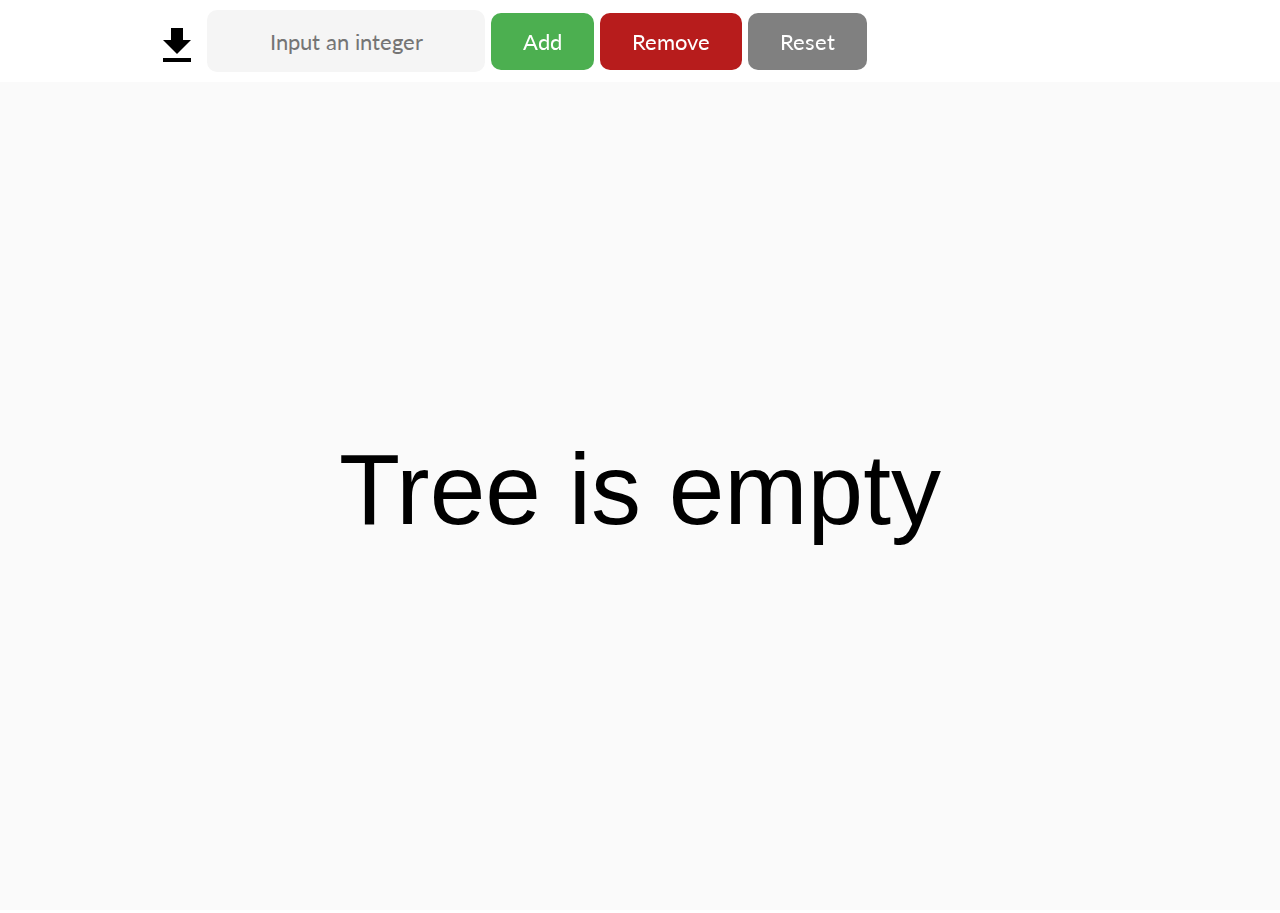
<file: AVL SELF BALANCING TREE/index.html>
<!DOCTYPE html>
<html>
<head>
	<meta charset="UTF-8">
	<meta http-equiv="X-UA-Compatible" content="IE=edge">
	<meta name="viewport" content="width=device-width, initial-scale=1">
    <link href="https://fonts.googleapis.com/css?family=Lato:700" rel="stylesheet">

	<title>Tree</title>
    <script src="https://ajax.googleapis.com/ajax/libs/jquery/3.2.1/jquery.min.js"></script>
	<script src="libraries/p5.js"></script>
	<script src="libraries/p5.dom.js"></script>
	<script src="libraries/p5.sound.js"></script>
	<script src="sketch.js"></script>
	<script src="Tree.js"></script>
	<script src="Node.js"></script>
    
	<style>
		body {
			margin:0;
			padding:0;
			overflow: hidden;
            font-family: 'Lato', sans-serif;
            font-size: 18p;
            background-color: rgb(255,255,255);
		}
		canvas {
			margin:auto;
		}
		body div {
			width: 80%;
			margin: 0 auto;
			padding-top: 10px;
			padding-bottom: 10px;
			font-size: 20px;
            font-family: 'Lato', sans-serif;
            font-size: 22px;
		}
        button{
            font-family: inherit; 
            font-size: inherit; 
            background-color: #4CAF50; 
            border: none;
            color: white;
            padding: 15px 32px;
            text-align: center;
            text-decoration: none;
            display: inline-block;
            transition: 0.3s ease;
            border-radius: 10px;
        }
        img{
            margin-bottom: -20px;
            margin-left: 25px;
        }
        #reset_button{
            background-color: gray;
        }
        #remove_button{
            background-color: #B71C1C;
        }
        
        button:focus{
            outline: none;
        }
        button:hover{
            transition: 0.3s ease; 
            font-size: 26px;
        }
        input:focus, img:focus {
            outline:none;
        }
        
        #user_input:hover{
            transition: 0.5s;
            background-color: rgb(235,235,235); 
        }
        #user_input{
            transition: 0.3s;
            font-family: inherit; 
            font-size: inherit; 
            border-style:solid; 
            border: 0px;
            height: 60px;
            text-align: center;
            border-radius: 10px;
            background-color: rgb(245,245,245);
        }   
        @media screen and (max-width: 850px){
            body div {
			width: 100%;
			margin: 0 auto;
			padding-top: 10px;
			padding-bottom: 10px;
			font-size: 20px;
            font-family: 'Lato', sans-serif;
            font-size: 22px;
		    }
            img{
                display: none;
            }
            button{
            padding: 7.5px 16px;
            text-align: center;
            text-decoration: none;
            display: inline-block;
            transition: 0.3s ease;
            border-radius: 10px;
            }
            #user_input{
            height: 50px;
        }   
        }
	</style>
</head>
<body>
	<div>
        <img id = "download_button" src="libraries/images/download1.png" >
		<input id="user_input" autofocus="autofocus" placeholder= "Input an integer"></input>
		<button id="add_button" >Add</button>
		<button id="remove_button">Remove</button>
        <button id = "reset_button">Reset</button>

    </div>
    
     <script>
         $(document).ready(function() {
                     $("#dowload_button").attr('title', 'download tree');

         });
        $("#add_button").click(function(){
            $(this).fadeOut(200);
            $(this).fadeIn(200);
            $("#user_input").val("");
        });
         
        $("#remove_button").click(function(){
            $(this).fadeOut(200);
            $(this).fadeIn(200);
        });
         
        $("#download_button").click(function(){
            $(this).fadeOut(200);
            $(this).fadeIn(200);
            saveCanvas("Tree", "png")
        });
         
        $("#reset_button").click(function(){
            $(this).fadeOut(200);
            $(this).fadeIn(200);
            tree.root = null;
        });
    </script>
</body>

</html>
</file>
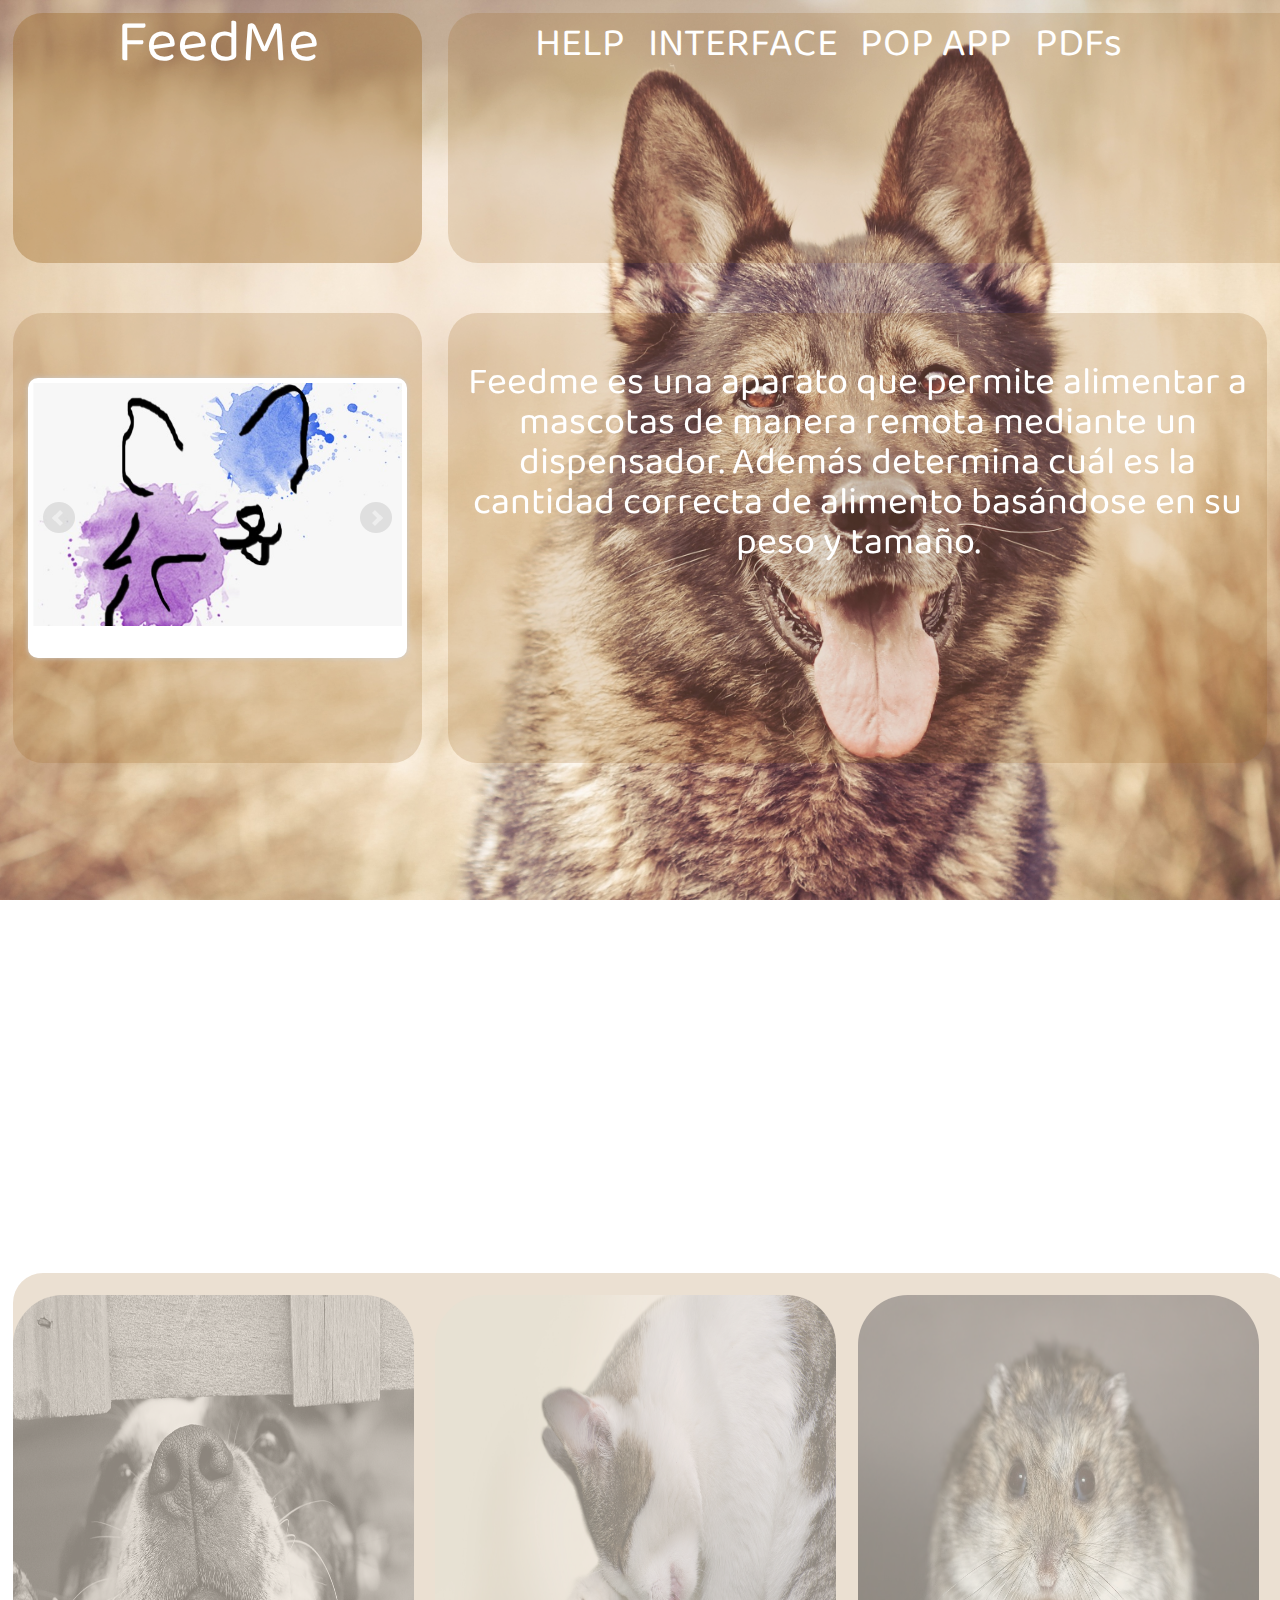
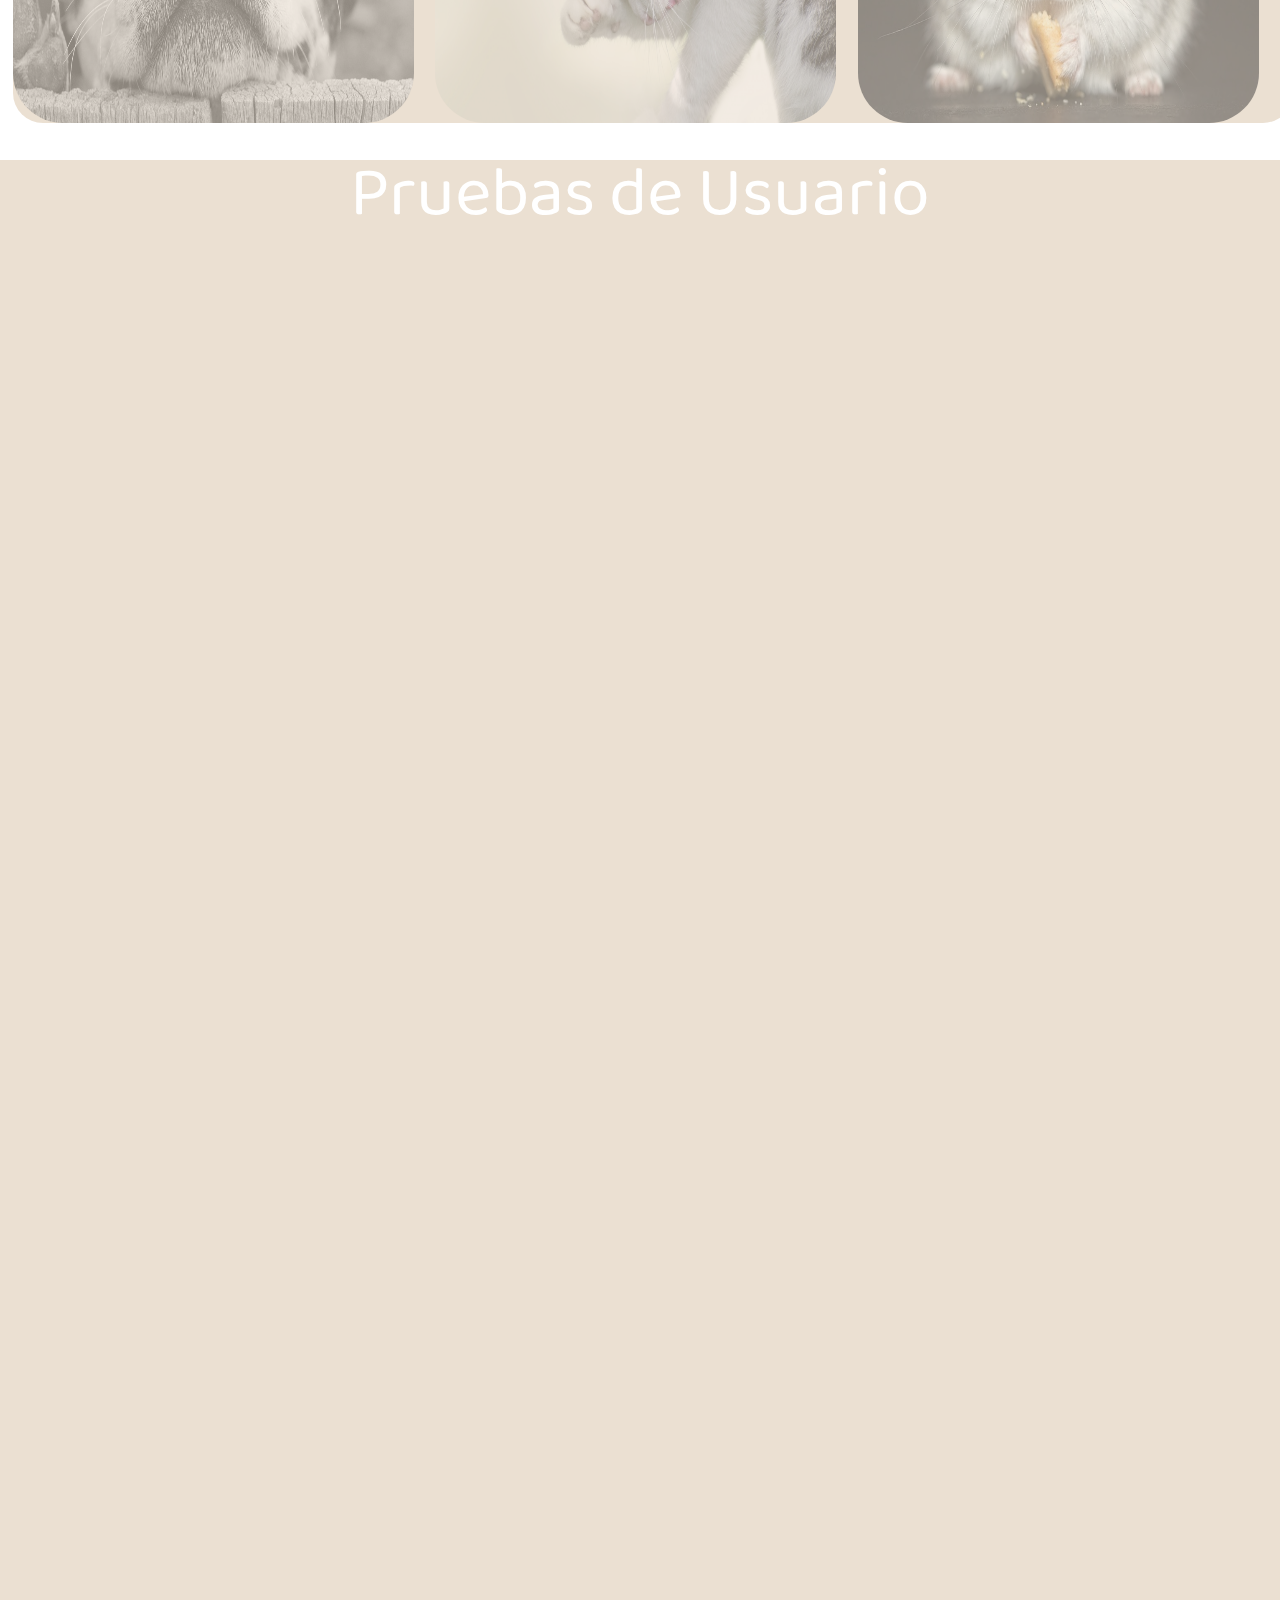
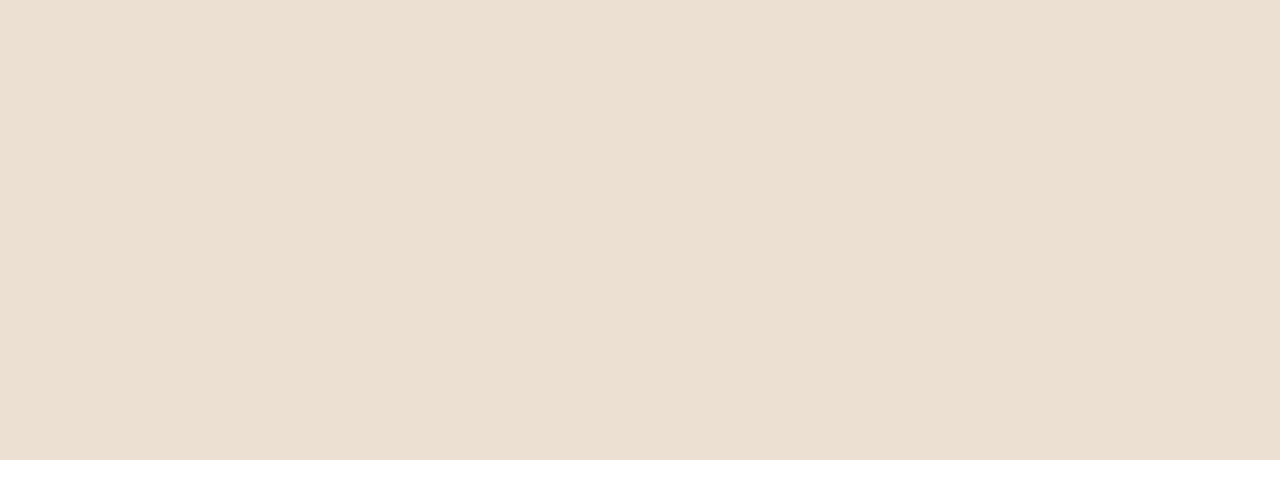
<file: FeedMe/FeedME/index.html>
<!doctype html>

<html>
    
    <head>
        <script type="text/javascript" id="inspectletjs">
        window.__insp = window.__insp || [];
        __insp.push(['wid', 31481605]);
        (function() {
        function ldinsp(){if(typeof window.__inspld != "undefined") return; window.__inspld = 1; var insp = document.createElement('script'); insp.type = 'text/javascript'; insp.async = true; insp.id = "inspsync"; insp.src = ('https:' == document.location.protocol ? 'https' : 'http') + '://cdn.inspectlet.com/inspectlet.js'; var x = document.getElementsByTagName('script')[0]; x.parentNode.insertBefore(insp, x); };
        setTimeout(ldinsp, 500); document.readyState != "complete" ? (window.attachEvent ? window.attachEvent('onload', ldinsp) : window.addEventListener('load', ldinsp, false)) : ldinsp();
        })();
        </script>
        
        <script>
          (function(i,s,o,g,r,a,m){i['GoogleAnalyticsObject']=r;i[r]=i[r]||function(){
          (i[r].q=i[r].q||[]).push(arguments)},i[r].l=1*new Date();a=s.createElement(o),
          m=s.getElementsByTagName(o)[0];a.async=1;a.src=g;m.parentNode.insertBefore(a,m)
          })(window,document,'script','https://www.google-analytics.com/analytics.js','ga');

          ga('create', 'UA-98295027-1', 'auto');
          ga('send', 'pageview');
        </script>
        
        <title>FeedMe</title>
        
	    <meta charset="UTF-8">
        
        <meta name="viewport" content="width=device-width, initial-scale=1.0", minimum-scale=1, user-scalable="0" >
        
        <link href="https://fonts.googleapis.com/css?family=Baloo" rel="stylesheet">
        
        <link href="css/Css-Reset.css" rel="stylesheet">
        
        <link href="css/Feedme-Styles.css" rel="stylesheet">
        
        
        <script src="js/jquery-3.1.1.min.js"></script>

        
        <script src="js/jquery.bxslider.min.js"></script>

        
        <link href="css/jquery.bxslider.min.css" rel="stylesheet">
    
    </head>
    
    
    <body>
        <div id="wrapper">
        
        <header>
            
            <div class="mobileHeader">FeedMe </div>
                
            <div class="headerBox aThird" id="logoBg"></div>
            
            <div class="headerBox aThird"> FeedMe
            </div>
            <div class="headerBox tThird">
                <ul>
                    <li id="helpLi">HELP</li>
                    
                    <li>
                        
                        <a href="FeedMEInterface/interface.html">INTERFACE
                        </a>
                    
                    </li>
                    
                    <li>
                        
                         <a href="https://marvelapp.com/fh29d86/screen/25872915" target="_blank" >
                            POP APP </a>
                        
                    </li>
                    <li id="pdfsButton"> PDFs <ul id="dropMenu">
                        <li class="dorp"><a href="documents/Dise%C3%B1o%20interactivo%20-%20Primer%20entrega.pdf">Entrega1</a></li>
                        <li class="dorp"><a href="documents/Dise%C3%B1o%20interactivo-%20Segunda%20Entrega.pdf">Entrega2</a></li>
                    <li class="dorp"><a href="documents/Dise%C3%B1o%20interactivo-%20Tercer%20Entrega.pdf">Entrega3</a></li>
                    <li class="dorp"><a href="documents/Dise%C3%B1o%20interactivo%20-%20Cuarta%20entrega.pdf">Entrega4</a></li>
                    </ul> </li>
                </ul>
            
            </div>
            
        </header>
        
        <section id="s1">
            
             <div class="mobileBox">
                <ul>
                    <li id="help">HELP</li>
                    
                    <li>
                        <a href="FeedMEInterface/interface.html">INTERFACE
                        </a>
                    </li>
                    
                    
                    <li>
                        <a href="https://www.youtube.com/embed/B5nUVOpr4mk?ecver=1" target="_blank" >
                            Video 
                        </a>   
                    </li>
                    
                    <li>
                        <a href="documents/PDFs.zip" target="_blank" >PDFs
                        </a>
                    </li>
                    
                </ul>
            </div>
            
            <div class="mobileContent">
                <div class="helpC">
                    Feedme es una aparato que permite alimentar a mascotas de manera remota mediante un dispensador. Además  determina cuál es la cantidad correcta de alimento basándose en su peso y tamaño.
                </div>
            
            </div>
            
            <div class="headerBox">
                
                <ul class="bxslider">
                  <li><img src="img/FeedMe-Logo.jpeg" alt="FeedMe logo"/></li>
                  <li><img src="img/Mack-logo.png"  alt="Mack trucks logo"/></li>
                </ul>
                
            </div>
            <div class="headerBox" id="description">
                <div class="dParagraph">
                    
                   Feedme es una aparato que permite alimentar a mascotas de manera remota mediante un dispensador. Además  determina cuál es la cantidad correcta de alimento basándose en su peso y tamaño.
                
                </div>
                
            </div>
        </section>
        <section id="videoProm">
            <iframe  id="videoPro" width="750" height="450" src="https://www.youtube.com/embed/B5nUVOpr4mk?ecver=1" frameborder="0" allowfullscreen></iframe>
            
        </section>
        
        <section id="s2">
                <div class="headerBox" id="section2">
                    
                    <div class="third">
                        
                     <div id="aDog">
                         <img src="img/cuteDog.jpg" alt="a cute dog">
                    </div>
                     <div id="aDogText">Alimenta a tu perro</div>
                        
                        
                    </div>
                    
                    <div class="third">
                        <div id="aCat">
                            <img src="img/Cat.jpg" alt="a cat">
                        </div>
                        <div id="aCatText">Alimenta a tu gato</div>
                        
                    </div>
                    
                    <div class="third">
                        <div id="aHamster">
                            <img src="img/hamster.jpg" alt="a hamster">
                        </div>
                        
                        <div id="aHamsterText">Alimenta a tu hámster</div>
                        
                    </div>
        
                </div>
            
            
            </section>
            
            <section id="s3">
                    <div id="vidText">
                        Pruebas de Usuario
                    </div>
                    <div id="prueba1">
                        <iframe width="560" height="315" src="https://www.youtube.com/embed/PjCdV6Falpw?ecver=1" frameborder="0" allowfullscreen></iframe>
                        </iframe>
                    </div>
                    <div id="prueba2">
                        <iframe width="560" height="315" src="https://www.youtube.com/embed/MBf4Oj7LR6Q?ecver=1" frameborder="0" allowfullscreen></iframe>
                        </iframe>
                    </div>
                    <div id="prueba3">
                        <iframe width="560" height="315" src="https://www.youtube.com/embed/lIltZSAAI4Q?ecver=1" frameborder="0" allowfullscreen></iframe>
                    </div>
                    <div id="prueba4">
                        <iframe width="560" height="315" src="https://www.youtube.com/embed/5lZAvzgSIVk?ecver=1" frameborder="0" allowfullscreen></iframe>
                    </div>
                    <div id="prueba5">
                    <iframe width="560" height="315" src="https://www.youtube.com/embed/gUVyTPIEOhc?ecver=1" frameborder="0" allowfullscreen></iframe>
                    </div>
            
            </section>
        
    </div>
        <script>
            
                
            
            
                $(document).ready(function(){
                $('.bxslider').bxSlider({
                    auto: true
                });});
            
            
            
                $('.aThird').on('click' , function()
                {
                    window.location.reload();
                })
                $('.mobileHeader').on('click' , function()
                {
                    window.location.reload();
                })
                $('#help').on('click' , function()
                {
                    $('.mobileBox').fadeOut(500);
                    
                    $('.helpC').fadeIn(500); 
                })
                
            
                $('#helpLi').on('click' , function()
                {
                    var know = $('.dParagraph').css('display');
                    if(know == 'block')
                        {
                            $('.dParagraph').fadeOut(500);
                            $('#description').fadeOut(500);
                        }
                    else if(know == 'none')
                        {
                            $('#description').fadeIn(500);
                            $('.dParagraph').fadeIn(500);
                        }
                })
                
                $('.helpC').on('click' , function()
                {
                    $('.helpC').fadeOut(500);
                    
                    $('.mobileBox').fadeIn(500);
                })
                
                $('#aDog').on('click' , function()
                {
                    $('#aDog').fadeOut(5);
                    $('#aDogText').fadeIn(5);
                    setInterval(function() {
                        $('#aDog').fadeIn(500);
                        $('#aDogText').hide();
                    }, 3000);
                })
                
                $('#aCat').on('click' , function()
                {
                    $('#aCat').fadeOut(5);
                    $('#aCatText').fadeIn(5);
                    setInterval(function() {
                        $('#aCat').fadeIn(500);
                        $('#aCatText').hide();
                    }, 3000);
                })
                $('#pdfsButton').on('click' , function()
                {
                    $('#dropMenu').toggle(400);
                })
                $('#aHamster').on('click' , function()
                {
                    $('#aHamster').fadeOut(5);
                    $('#aHamsterText').fadeIn(5);
                    setInterval(function() {
                        $('#aHamster').fadeIn(500);
                        $('#aHamsterText').hide();
                    }, 3000);
                })
                
                
        </script>
    </body>

</html>
</file>
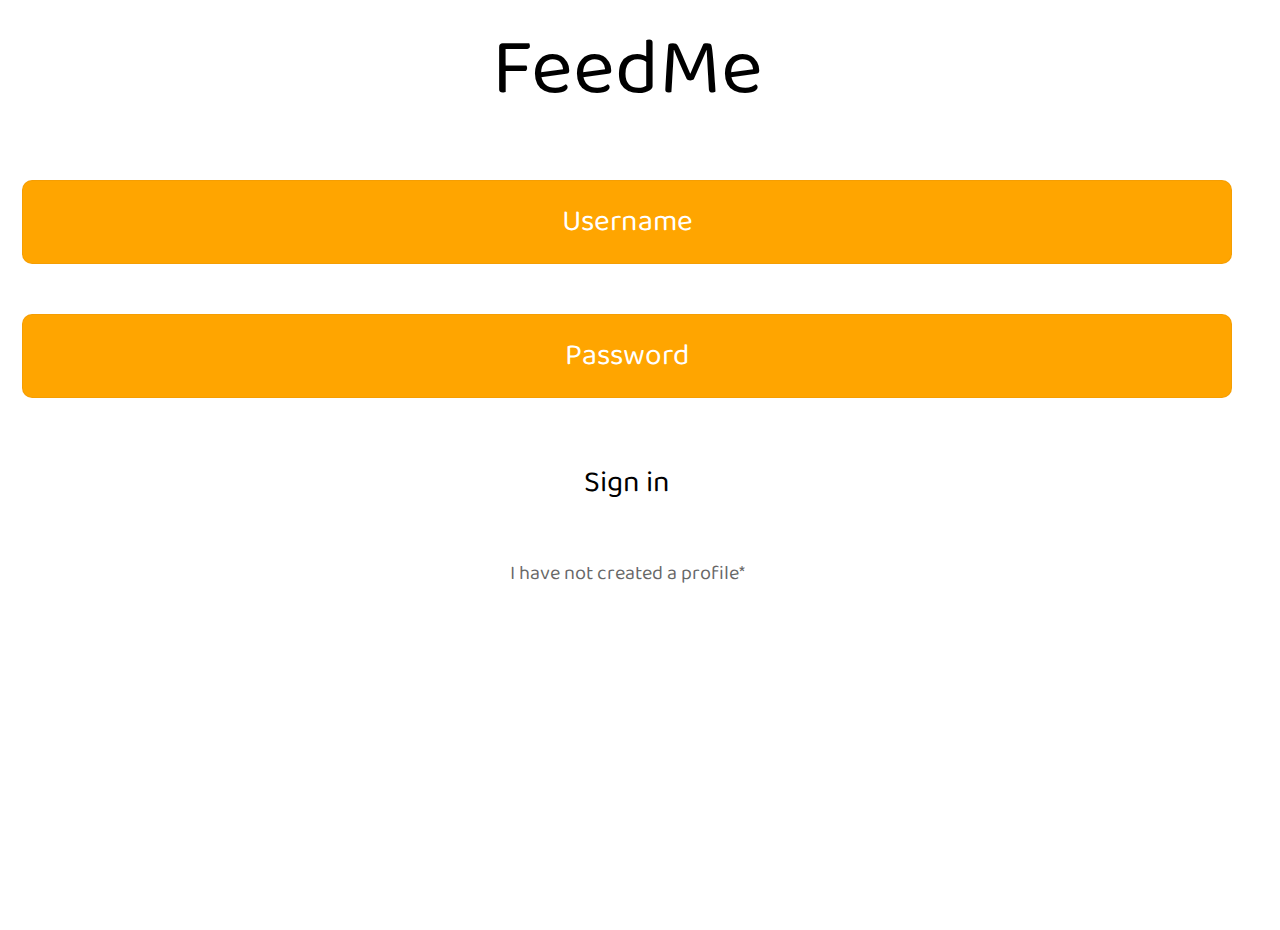
<file: FeedMe/FeedME/FeedMEInterface/interface.html>
<!doctype html>

<html>
<!--
Authors: 
Ali Villegas, 
Alister Estrada, 
Ana Guerrero
14/04/2017 --> 
    
    <head>
        
        <script type="text/javascript" id="inspectletjs">
        window.__insp = window.__insp || [];
        __insp.push(['wid', 31481605]);
        (function() {
        function ldinsp(){if(typeof window.__inspld != "undefined") return; window.__inspld = 1; var insp = document.createElement('script'); insp.type = 'text/javascript'; insp.async = true; insp.id = "inspsync"; insp.src = ('https:' == document.location.protocol ? 'https' : 'http') + '://cdn.inspectlet.com/inspectlet.js'; var x = document.getElementsByTagName('script')[0]; x.parentNode.insertBefore(insp, x); };
        setTimeout(ldinsp, 500); document.readyState != "complete" ? (window.attachEvent ? window.attachEvent('onload', ldinsp) : window.addEventListener('load', ldinsp, false)) : ldinsp();
        })();
        </script>
        
        <script>
          (function(i,s,o,g,r,a,m){i['GoogleAnalyticsObject']=r;i[r]=i[r]||function(){
          (i[r].q=i[r].q||[]).push(arguments)},i[r].l=1*new Date();a=s.createElement(o),
          m=s.getElementsByTagName(o)[0];a.async=1;a.src=g;m.parentNode.insertBefore(a,m)
          })(window,document,'script','https://www.google-analytics.com/analytics.js','ga');

          ga('create', 'UA-98295027-1', 'auto');
          ga('send', 'pageview');
        </script>
        
        <title>FeedMe|Interface</title>
        
	    <meta charset="UTF-8">
        
        <meta name="viewport" content="width=device-width, initial-scale=1.0", user-scalable="0" >
        
        <link href="https://fonts.googleapis.com/css?family=Baloo" rel="stylesheet">
        
        <link href="css/Css-Reset.css" rel="stylesheet">
            
        <link href="css/interface-Stylesheet.css" rel="stylesheet">
        
        <script src="js/jquery-3.1.1.min.js"></script>
        <script src="js/store.min.js"></script>
        
    </head> 
        
        <body>
            
        <!-- Icons used where taken from material design: https://material.io/icons/ and Icon ninja: http://www.iconninja.com/ -->  
            
        <div id="wrapper">

                        <div id="slide1">
                            <div id="titleFeedme">FeedMe</div>
                        <form>
                            
                            <input type="text" id="username" placeholder="Username" maxlength="50">  
                            
                            <input type="password" id="password" placeholder="Password" maxlength="50">   
                            <div class="alertMessage" id="loginAlert">
                                    *Incorrect details
                                </div>
                            <div class="signIn" id="createMessage">
                                    Sign in
                                </div>
                            <div id="noProfile">I have not created a profile*</div>
                            
                        </form>
            
            
                        </div>
            
                        <div id="slide2">
                            <div id="addPet">
                                <div id="addPetText">
                                Add a Pet </div>  
                                <div id="addPetImg">
                                <img src="img/Icons/ic_add_box_black_48dp_1x.png">
                                </div>
                            </div>
                            <div id="dStatus">
                                    
                                    Dispenser Status:
                                    
                                </div>
                            
                            <div id="dispenserStatus" > 
                                <div class="dispenserStatusColor"></div>
                                <div class="smaller"id="dispenserSMessage">
                                Full
                                </div>
                            </div>
                            <div class="refilledButton smaller" id="dStatus">
                                    
                                    I refilled my dispenser
                                    
                                </div>
                            
                            <div id="myPetList"> 
                            </div>
                            <div id="settingsIcon"></div>
                            
                        </div>
            
            
                        <div id="slide3">
                            <div class="returnIcon" id="return1"></div>
                            <div id="createMessage">
                                My pet is a: 
                            </div>
                            <div class="petSelectImg" id="dogIcon">
                            </div>
                            <div class="petSelectImg" id="catIcon">
                                
                            </div>
                            <div class="petSelectImg" id="rabbitIcon">
                                
                            </div>
                            <div class="petSelectImg"id="mouseIcon">
                               
                            </div>
                            <div class="petSelectImg"id="tigerIcon">
                                
                            </div>
                            <div class="continueNext"id="nextSlide3">
                                Next
                            </div>
                        </div>
            
                        <div id="slide4">
                            <div class="returnIcon" id="return2"></div>
                            <div id="optionForm">
                                <div id="createMessage">
                                    Pet's name:
                                </div>
                                
                                <input type=text id="petName" maxlength="15">
                                <div id="createMessage">
                                    Weight in kg:
                                </div>
                                <input type="number" id="petWeight" maxlength="4">
                                <div id="createMessage">
                                    Age (years):
                                </div>
                                <input type="number" id="petAge" maxlength="3">
                                <div class="alertMessage" id="petDetailsAlert">
                                    *Fill each box
                                </div>
                                <div class="continueNext" id="nextSlide4">
                                create
                                </div>
                            
                            </div>
                        </div>
                        
                        <div id="slide5">
                            <div class="returnIcon" id="return3"></div>
                            <div id="titleFeedme">FeedMe</div>
                            <div id="optionForm">
                                
                                <div id="createMessage">
                                    Email:
                                </div>
                                
                                <input type=text id="userMail" maxlength="40">
                                
                                <div id="createMessage">
                                    Username:
                                </div>
            
                                <input type="text" id="userProfileName" maxlength="40">
                                
                                <div id="createMessage">
                                    Password:
                                </div>
                                
            
                                <input type="password" id="userPassWord" maxlength="40">
                                
                                <div id="createMessage">
                                    
                                    Dispenser:
                                    
                                </div>
                                <div class="dispenserSelect" id="dispenserIconS">
                                
                                </div>
                                <div class="dispenserSelect" id="dispenserIconM">
                                
                                </div>
                                
                                <div class="dispenserSelect" id="dispenserIconL">
                                
                                </div>
                                
                                
                                <div class="alertMessage" id="createProfileAlert">
                                    *Fill each box
                                </div>
                                
                                <div class="continueNext" id="nextSlide5">
                                create
                                </div>
                            
                            </div>
                        </div >
            
                    <div id="slide6">
                            <div class="returnIcon" id="return4"></div>
                            <div id="optionForm">
                                
                                <div id="createMessage">
                                Color theme:    
                                </div>
                                <div id="chooseColor">
                                    <div class="color" id="color1"></div>
                                    <div class="color" id="color2"></div>
                                    <div class="color" id="color3"></div>
                                    <div class="color" id="color4"></div>
                                    <div class="color" id="color5"></div>
                                </div>
                                <div id="signOut">
                                 Sign out    
                                </div>
                            
                            
                            </div>
            </div>
                        <div id="slide7">
                            <div class="returnIcon" id="return5"></div>
                                <div class="petImg">
                                </div>
                                <div id="petDetailsBox">
                                        <div id="petDetailName">
                                        Name:
                                    </div>
                                    <div id="petDetailWeight">
                                        Weight:
                                    </div>
                                    <div id="petDetailAge">
                                        Age:
                                    </div>
                            
                                </div>
                                <div id="feed">
                                 Feed    
                                </div>
                                <div id="createMessage">
                                    Last Fed:
                                </div>  
                                <div id="lastFed"></div>
                                <div id="createMessage">
                                    Today's Overview:
                                </div>  
                                <div class="alertMessage" id="scheduleAlert"> Today's limit reached</div>
                                <div class="alertMessage2"> No food in dispenser</div>
                                <div id="feedHistory">
                                <ul>
                                    <li  class="day"  id="Mo">Monday</li> 
                                    <div class="day"  id="Monday"></div>
                                    <li  class="day"  id="Tu">Tuesday</li>   
                                    <div class="day"  id="Tuesday"></div>
                                    <li  class="day"  id="We">Wednesday</li>   
                                    <div class="day" id="Wednesday"></div>
                                    <li  class="day"  id="Th">Thursday</li> 
                                    <div class="day"  id="Thursday"></div>
                                    <li  class="day"  id="Fr">Friday</li>  
                                    <div class="day"  id="Friday"></div>
                                    <li  class="day"  id="Sa">Saturday</li>  
                                    <div class="day"  id="Saturday"></div>
                                    <li  class="day"  id="Su">Sunday</li>  
                                    <div class="day"  id="Sunday"></div>
                                </ul>
                                </div>
                            
                                <div id="eliminatePet">
                                 Erase Pet 
                                </div>
                            
                            </div>
            </div>
        <script>
          (function(i,s,o,g,r,a,m){i['GoogleAnalyticsObject']=r;i[r]=i[r]||function(){
          (i[r].q=i[r].q||[]).push(arguments)},i[r].l=1*new Date();a=s.createElement(o),
          m=s.getElementsByTagName(o)[0];a.async=1;a.src=g;m.parentNode.insertBefore(a,m)
          })(window,document,'script','https://www.google-analytics.com/analytics.js','ga');

          ga('create', 'UA-98295027-1', 'auto');
          ga('send', 'pageview');

        </script>
        <script src="js/jquery.feedmeinterface.js"></script>
            
        </body>
    
</html>
</file>
<file: FeedMe/FeedME/css/Feedme-Styles.css>
/* Author: Ali Villegas, 
*  Alister Estrada, 
*  Ana Guerrero
*  16/03/2017
*
*
*/

html
{
    background: url(../img/BackgImg.jpg) no-repeat center center fixed; 
    background-size: cover;
    -webkit-background-size: cover;
    -moz-background-size: cover;
    -o-background-size: cover;
  
}
body
{
    overflow-x: hidden;
    overflow-y: scroll;
    font-family: 'Baloo', sans-serif;
    font-size: 100px; 
    color: white;

}


#wrapper
{
    position: relative;
    width: 100%;
    height: 100%;
}

header
{
    -webkit-user-select: none;  
    -moz-user-select: none;     
    -ms-user-select: none;      
    user-select: none;            
    position: relative;
    width: 100%;
    height: 300px; 
    text-decoration:none;
}

header .mobileHeader
{
    -webkit-user-select: none;  
    -moz-user-select: none;     
    -ms-user-select: none;      
    user-select: none;   
    
    display: none; 
    width: 100%; 
    height: 100%;
    font-size: 100px;
    background-color: rgba(156,102 ,31, 0.1);
    text-align: center; 
}
.dorp
{
    font-size: 30px !important;
}
#dropMenu
{
    display: none;
    width: 200px;
    margin: 5px auto;
}
.headerBox
{
    
    -webkit-user-select: none;  
    -moz-user-select: none;     
    -ms-user-select: none;      
    user-select: none;   
    font-size: 100px;
    position: absolute;
    width: 48%;
    height: 250px;
    color: white;
    margin: 1%;
    background-color: rgba(156,102 ,31, 0.2); 
    float: left;
    border-radius: 30px;
}


.aThird
{
    cursor: pointer;
    
    width: 32%;
    margin-left: 1%;
    text-align: center;
    overflow:hidden;
}


header .tThird
{
    
    z-index: 1000;  
    left: 34%; 
    width: 80%;
    overflow: auto;
    overflow-x: hidden;
}

header .headerBox img
{
    position: relative;
    float: left;
    width: 400px; 
    height: 400px;
    
}

header .headerBox ul
{
    position: absolute;
    width: 100%;
    left: 25%; margin-left: -220px;
    font-size: 80px;
    display: inline-block; 
    color: white;
}

header .headerBox li
{
    cursor: pointer;
    position: relative;
    float: left;
    padding: 2px;
    margin: 1%; 
    border-radius: 10px;
    transition: all; 
    transition-duration: 1.2s; 
    font-size: 55px;
}

a, 
a:link, 
a:visited, 
a:active
{
    text-decoration: none;
    color: inherit;
}
header .headerBox li:hover
{
    color: black !important; 
    font-size: 60px;
}

section 
{
    position: relative;
    width: 100%;
    height: 450px; 
    margin-bottom: 30px;
}

#s1
{
    display: block;
    z-index: 50;
}
#s2
{
    display: block;
}
#s3
{
    display: block;
    background-color: rgba(156,102 ,31, 0.2);
    height: 1900px;
}

#mobileVids
{
    display: none;
}

section .headerBox
{
    position: relative;
    width: 32%;
    height: 100%;
}

#vidText
{
    margin-top: 50px;
    font-size: 70px;
    text-align: center;
    font: white;
}
.mobileBox
{
    -webkit-user-select: none;  
    -moz-user-select: none;     
    -ms-user-select: none;      
    user-select: none;   
    display: none;
    position: absolute; 
    width: 100%;
    height: 100%; 
    z-index: 2;
}

.mobileContent
{
    display: none;
    -webkit-user-select: none;  
    -moz-user-select: none;     
    -ms-user-select: none;      
    user-select: none;   
    display: none;
    position: absolute; 
    width: 100%;
    height: 100%;
    z-index: 1;
}
.helpC
{
    font-size: 30px;
    text-align: center;
    background-color: rgba(0,0,0,0.1);
    font: white;
}

.mobileBox ul
{
    position: absolute;
    font-size: 40px; 
    text-align: center;
    width: 100%;
    height: 100%;
    color: white;
    margin: 1%;
}

.mobileBox li
{
    background-color: rgba(156,102 ,31, 0.1); 
    border-radius: 30px;
    height: 25%;
}


section .bx-wrapper
{
   border-radius: 10px;
   margin-top: 20px; 
   width: 90%;
   height: 80%;
}

.bx-viewport
{
    height: 90% !important;
}

.bx-pager
{
    display: none !important; 
}

.bx-next
{
    opacity: .2; 
}

.bx-prev
{
    opacity: .2;
}

#description
{
    display: block;
    width: 64%;
    
}

.dParagraph
{
    text-align: center;
    line-height: 40px;
    font-size: 38px;
    color: white; 
    height: 100%;
    position: absolute;
    top: 50px;
    display: block;
}

#section2
{
    position: relative;
    width: 100%;
    display: inline-block;
    font-size: 40px;
}

#s2 .third
{
    position: relative;
    width: 31%;
    margin: 1%;
    height: 100%;
    border-radius: 80px;
    float: left;
    text-align: center;
    font-size: 45px;    
}

#s2 .third img
{
    width: 95%;
    height: 95%;
    border-radius: 80px;
    opacity: 0.4;
    transition: all;
    transition-duration: 1000ms;
}

#s2 .third img:hover
{
    opacity: 1;
    
}


#aDog
{
  width: 100%;
  height: 100%;
}

#aDogText
{
    display: none;
    overflow: hidden;
    line-height: 400px;
}
#aCat
{
    width: 100%;
    height: 100%;
}
#aCatText
{
    display: none;
    overflow: hidden;
    line-height: 400px;
}

.prueba
{
    display: none;
}
iframe
{
        display: block;
        margin: 50px auto !important;
        text-align: center;
    border-radius: 10px;
 }
#videoPro
{
    display: block;
        margin: 30px auto!important;
        text-align: center;
    border-radius: 10px !important;
}
#aHamster
{
    width: 100%;
    height: 100%;
}
#aHamsterText
{
    display: none;
    overflow: hidden;
    line-height: 400px;
}
/*******************************************/
/*******************************************/
/*******************************************/
/*******************************************/
/*******************************************/
/************ INTERACTIVE DESIGN ************/
/*******************************************/
/*******************************************/
/*******************************************/
/*******************************************/
/*******************************************/
/*******************************************/
/*******************************************/
/*******************************************/
/*******************************************/

/*Big screens*/
@media screen and (max-width:1800px) and (orientation: landscape)
{
    #wrapper
    {
        width: 100%; 
        height: 100%;
    }
    
    header .headerBox li
    {
        position: relative;
        float: left;
        padding: 2px;
        margin: 1%; 
        border-radius: 10px;
        transition: all; 
        transition-duration: 1.2s; 
        font-size: 40px;
    }

    header .headerBox li:hover
    {
        color: black; 
        font-size: 50px;
    }
}
/*Laptops up to 1400px */
@media screen and (max-width:1400px) and (orientation: landscape)
{
    #wrapper
    {
        width: 100%; 
        height: 100%;
    }
    .aThird
    {
        font-size: 60px;
    }
    header .headerBox ul
    {
    
        left: 25%; margin-left: -180px;
    
    }
    header .headerBox li
    {
        position: relative;
        float: left;
        padding: 1px;
        margin: 1%; 
        border-radius: 10px;
        transition: all; 
        transition-duration: 1.2s; 
        font-size: 40px;
    }

    header .headerBox li:hover
    {
        color: black; 
        font-size: 45px;
    }
    
    section .bxslider
    {
        height: 100%;
    }
    section .bx-wrapper
    {
       top: 10%;
       height: 60%;
    }
     #description
    {
        font-size: 30px;
        line-height: 35px;
    }
    
    #s2 .third 
    {
        top: 5%;
        width: 33%;
        font-size: 30px;
        margin: 0; 
    }
    #s2 .third img
    {
        width: 95%;
        height: 95%;
        border-radius: 50px;
    }
}

/*medium screens in landscape*/
@media screen and (max-width:1024px) and (orientation: landscape)
{   
    html
    {
        background: url(../img/BackgImg.jpg) no-repeat fixed; 
        background-size: cover;
        background-size: 130%;  
    }
    body
    {
        
        overflow: hidden;
        overflow-y: hidden !important;
    }
    #wrapper
    {
        width: 100%; 
        height: 100%;
    }
    
    header
    {
        width: 100%; 
        height: 100%; 
    }
    
    header .headerBox,
    header .aThird,
    header .tThird
    {
        display: none; 
    }
    
    header .mobileHeader
    {
        display: block;
    }
    
    .mobileBox
    {
      display: block;   
    }
    
    section
    {
        height: 550px;
    }
    section .headerBox
    {
        display: none;
        height: 100%; 
    }
    
    .mobileContent
    {
        display: block;
    }
    
    .helpC
    {
        font-size: 50px;
        display: none;
    }
    #s2,#s3,#description, #videoPro
    {
        display: none !important;
    }
    #mobileVids
    {
        display: block;
    }
}

/*small screens in landscape*/
@media screen and (max-width:800px) and (orientation: landscape)
{
    html
    {
        background: url(../img/BackgImg.jpg) no-repeat; 
        background-size: cover;
        background-size: 105%;
    }
    body
    {
        overflow-y: hidden;
    }
    #wrapper
    {
        width: 100%; 
        height: 100%; 
    }
    
    header
    {
        width: 100%;
        height: 100%; 
    }
    
    header .headerBox,
    header .aThird,
    header .tThird
    {
        display: none; 
    }
    
    header .mobileHeader
    {
        display: block;
        font-size: 60px; 
    }
    
    section
    {
        height: 250px;
    }
    
    .mobileBox
    {
      display: block;    
    }
    
    .mobileBox li
    {
        font-size: 35px;
    }
    .mobileContent
    {
        display: block;
    }
    
    .helpC
    {
        display: none;
        font-size: 30px;
    }
    #s2,#description,#s3, #videoPro
    {
        display: none !important;
    }
}

/*medium screens in portrait*/
@media screen and (max-width:1200px) and (orientation: portrait)
{
    html
    {
        background: url(../img/portaitMDog.jpg) no-repeat; 
        background-size: cover;
        background-size: 105%;
    }
    
     body
    {
        overflow-y: hidden;
    }
    
    #wrapper
    {
        width: 100%; 
        height: 100%;
    }
    
    header .headerBox,
    header .aThird,
    header .tThird
    {
        display: none; 
    }
    header
    {
        height: 150px;
    }
    
    header .mobileHeader
    {
        display: block;
    }
    
    .mobileBox
    {
      display: block;   
    }
    
    .mobileBox li
    {
        height: 20%;
        font-size: 55px;
    }
    
    section
    {
        height: 900px;
    }
    section .headerBox
    {
        display: none;  
    }
    .mobileContent
    {
        display: block;
    }
    
    .helpC
    {
        display: none;
        font-size: 50px;
    }
    #s2,#s3,#description,#s3, #videoPro
    {
        display: none !important;
    }

}


/*Small screens in portrait*/
@media screen and (max-width:500px) and (orientation: portrait)
{
    html
    {
        background: url(../img/portraitHusky.jpg) no-repeat; 
        background-size: cover;
        background-size: 105%;
    }
    
    body
    {
        overflow-y: hidden;
    }
    header
    {
        height: 100px;
    }
    header .headerBox,
    header .aThird,
    header .tThird
    {
        display: none; 
    }
    
    header .mobileHeader
    {
        display: block !important;
        font-size: 60px;
        height: 120px;
        background-color: rgba(156,102 ,31, 0.01);
    }
    
    .mobileBox
    {
      display: block;   
    }
    
    .mobileBox li
    {
        font-size: 35px;
        background-color: rgba(0,0,0,0.1);
    }
    
    section
    {
        height: 450px;
    }
    
    .mobileContent
    {
        display: block;
    }
    
    #s2,#description,#s3, #videoPro
    {
        display: none !important;
    }
    
    .helpC
    {
        display: none;
        font-size: 30px;
    }
    #mobileVids
    {
        display: block;
    }
}
</file>
<file: FeedMe/FeedME/FeedMEInterface/css/interface-Stylesheet.css>
/* Authors: Ali Villegas, 
*  Alister Estrada, 
*  Ana Guerrero
*  14/04/2017
*/
    

html, body, #wrapper
{
    width: 100%;
    height: 100%;
    background-color: white;
    -webkit-user-select: none;  
    -moz-user-select: none;     
    -ms-user-select: none;      
    user-select: none;   
    font-family: "Baloo";
}

#slide1,
#slide2,
#slide3,
#slide4,
#slide5,
#slide6,
#slide7
{
    width: 98%;
    height: 100%;
}

#slide2,
#slide3,
#slide4,
#slide5,
#slide6,
#slide7
{
    display: none;
    margin: 0 auto; 
}
#titleFeedme
{
    width: 95%;
    text-align: center;
    margin: 30px auto;
    height: 100px; 
    font-size: 80px; 
    color: black;
    font-family: "Baloo";
}
.nextButton
{
    display: block;
    text-align: center;
    cursor: pointer;
    z-index: 2000;
    margin: 10px auto; 
    margin-bottom: 50px; 
    width: 48px;
    height: 48px;
    background-image: url(../img/Icons/ic_radio_button_unchecked_black_24dp_2x.png); 
}
#slide1 input
{
    display: block;
    text-align: center;
    font-family: "Baloo";
    margin: 50px auto; 
    width: 96%; 
    height: 80px; 
    border-radius: 10px;
    border: 1px solid rgba(156,102 ,31, 0.1);

    background-color: orange;
    font-size: 30px;
    color: white;
}
#slide1

::-webkit-input-placeholder
{
    color: white;
}

#noProfile
{
    cursor: pointer;
    z-index: 2000;
    display: block;
    text-align: center;
    font-size: 20px; 
    color: rgba(0,0,0,0.6); 
    width: 100%;
    margin-bottom: 5px;
}

#addPet
{
    margin: 20px auto;
    width: 75%; 
    height: 70px; 
    border: 5px solid orange; 
    border-radius: 10px; 
}

#addPetText
{
    width: 75%; 
    text-align: center;
    line-height: 70px;
    font-family: "Baloo";
    font-size: 28px;
    color: black;
    float: left;
}

#addPetImg
{
    margin-top: 10px;
    width: 20%;
    cursor: pointer;
    z-index: 2000;
    float: left;
}

#myPetList
{
    margin: 30px auto;
    width: 95%; 
    border-radius: 10px;
    border: 5px solid rgba(0,0,0,0.05);
}

#petDetailsBox
{
    margin: 0px auto;
    width: 60%; 
    border-radius: 10px;
}

.petListBox,
#dispenserStatus
{
    z-index: 10;
    margin: 20px auto; 
    width: 90%; 
    border-radius: 10px;
    height: 70px; 
    border: 5px solid orange; 
    text-align: center;
    font-size: 25px;
    line-height: 70px;
    font-family: "Baloo";
    color: black;
}

#dispenserStatus
{
    border: 0px solid white;
    max-width: 500px;
    margin: 15px auto;
}
.petBoxImg
{
    margin-left: 10px;
    margin-top: 1px;
    width: 20%;
    max-width: 70px;
    height: 100%;
    background-image: url(../img/Icons/Bulldog%20icon%20icon.png);
    background-size: contain;
    background-repeat: no-repeat;
    border-radius: 10px; 
    float: left;
}
.petBoxName
{
    text-align: center;
    width: 60%;
    height: 100%;
    margin-left: 5px; 
    margin-right: 25px; 
    font-size: 20px; 
    font-family: 'Baloo';
    color: black; 
    float: left;
    line-height: 70px;
}

/*.petBoxFeed
{
    margin-top: 10px;
    width: 20%;
    height: 100%;
    right: 46px; 
    background-repeat: no-repeat;
    float: left;
    background-image: url(../img/Icons/Dog%20Food%20icon%20icon.png);
}*/

.returnIcon
{
    width: 48px;
    height: 48px;
    left: 3px;
    top: 3px;
    background-image: url(../img/Icons/ic_arrow_back_black_48dp_1x.png);
}
#createMessage
{
    width: 95%; 
    text-align: center;
    line-height: 70px;
    font-family: "Baloo";
    cursor: pointer;
    font-size: 30px;
    color: black;
    height: 70px;
}

#slide2 #createMessage
{
    width: 95%; 
    text-align: center;
    cursor: pointer;
    
    line-height: 40px;
    font-family: "Baloo";
    font-size: 30px;
    color: black;
    height: 70px;
}
#dStatus
{
    width: 95%; 
    text-align: center;
    line-height: 30px;
    font-family: "Baloo";
    font-size: 15px;
    color: black;
    height: 70px;
}  
#slide7 #createMessage
{
    font-size: 30px;
    cursor: pointer;
    z-index: 2000;
}

#dStatus
{
    font-size: 30px; 
    line-height: 30px;
    height: 30px;
}

#petDetailName,
#petDetailWeight,
#petDetailAge
{
    width: 100%; 
    text-align: center;
    line-height: 30px;
    font-family: "Baloo";
    font-size: 25px;
    color: black;
    height: 25px;
}
#petDetailName
{
    border-bottom: 4px solid rgba(0,0,0,0.8);
    margin-bottom: 10px;
}
.dispenserStatusColor
{
    margin: 10px auto;
    width: 50px;
    height: 50px;
    margin-left: 20%;
    border-radius: 50px;
    background-color: green;
    float: left;
}
#dispenserSMessage
{
    width: 40%; 
    float: left;
    text-align: center;
    margin-top: 26px;
    line-height: 18px;
    font-family: "Baloo";
    font-size: 20px;
    color: black;
    height: 50px;
    
}
.alertMessage,
.alertMessage2
{
    width: 100%; 
    text-align: center;
    line-height: 100px;
    font-family: "Baloo";
    font-size: 30px;
    color: firebrick;
    height: 70px;
    display: none; 
}  

.petSelectImg,
.dispenserSelect
{
    width: 80px;
    height: 80px; 
    cursor: pointer;
    z-index: 2000;
    margin: 50px auto; 
    border-radius: 10px; 
    border: 4px solid white;
}

.petImg
{
    width: 80px;
    height: 80px; 
    margin: 10px auto; 
    border-radius: 10px; 
    border: 4px solid white;
}

#tigerIcon
{
    background-image: url(../img/Icons/Tiger%20icon%20icon.png);
    background-size: 100%;
}

#mouseIcon
{
    background-image: url(../img/Icons/Mouse%20icon%20icon.png);
    background-size: 100%;
}

#rabbitIcon
{
    background-image: url(../img/Icons/Rabbit%20icon%20icon.png);
    background-size: 100%;
}

#catIcon
{
    background-image: url(../img/Icons/Cat%20icon%20icon.png);
    background-size: 100%;
}
#dogIcon
{
    background-image: url(../img/Icons/Bulldog%20icon%20icon.png);
    background-size: 100%;
}

#dispenserIconS
{
    background-image: url(../img/Icons//Water%20dispenser%20icon%20iconS.png);
    background-size: 100%;
    border: 4px solid green; 
}

#dispenserIconM
{
    background-image: url(../img/Icons/Water%20dispenser%20icon%20iconM.png);
    background-size: 100%;
}

#dispenserIconL
{
    background-image: url(../img/Icons/Water%20dispenser%20icon%20iconL.png);
    background-size: 100%;
}

.continueNext,
#eliminatePet
{
    margin: 20px auto;
    cursor: pointer;
    color: white;
    font-family: 'Baloo';
    border-radius: 10px; 
    width: 60%;
    background-color: dodgerblue; 
    height: 70px; 
    text-align: center;
    font-size: 50px;
    line-height: 70px;
    margin-bottom: 10px;

}

#eliminatePet
{
    background-color: red;
    cursor: pointer;
    font-size: 40px; 
    z-index: 2000;
}

#slide4 #optionForm
{
    margin: 0 auto;
    display: block;
    width: 90%;
    text-align: center;
}
#slide5 #optionForm
{
    margin: 0 auto;
    display: block;
    width: 90%;
    text-align: center;
}
#slide6 #optionForm
{
    margin: 0 auto;
    display: block;
    width: 90%;
    text-align: center;
}
.signIn
{
    margin: 45px auto;
    font-size: 30px !important;
}
#slide4 input
{
    display: block;
    text-align: center;
    margin: 15px auto; 
    width: 96%; 
    font-family: "Baloo";
    height: 80px; 
    border-radius: 10px;
    border: 1px solid rgba(156,102 ,31, 0.1);

    background-color:crimson;
    font-size: 30px;
    color: white;
}
.refilledButton
{
    display: none;
    cursor: pointer;
    margin: 10px auto;
    font-size: 20px !important; 
    border: 3px solid rgba(0,0,0,0.3);
    border-radius: 10px; 
}
#slide5 input
{
    display: block;
    text-align: center;
    margin: 15px auto; 
    width: 96%; 
    font-family: "Baloo";
    height: 80px; 
    border-radius: 10px;
    border: 1px solid rgba(156,102 ,31, 0.1);
    font-size: 30px;
    color: white;
}
#slide5 #userProfileName
{
    background-color: mediumpurple;
}
#slide5 #userPassWord
{
    background-color: orange;
}
#slide5 #userMail
{
    background-color: dodgerblue;
}
#slide4 #petName
{
    background-color: mediumpurple;
}
#slide4 #petAge
{
    background-color: goldenrod;
}
#nextSlide4
{
    margin-top: 50px;
}
#settingsIcon
{
    height: 48px;
    width: 48px;
    cursor: pointer;
    z-index: 2000;
    margin: 20px auto;
    background-image: url(../img/Icons/ic_settings_black_48dp_1x.png);
    border-radius: 5px;
    background-repeat: no-repeat;
}

#chooseColor
{
    width: 80%;
    margin: 20px auto;
    border-radius: 10px;
}
#color1
{
    margin-top: 10px; 
    border: 4px solid white;
    height: 80px;
    background-color: orange;
    
}
#color2
{
    margin-top: 10px; 
    border: 4px solid white;
    height: 80px;
    background-color: cornflowerblue;
    
}
#color3
{
    margin-top: 10px; 
    border: 4px solid white;
    height: 80px;
    background-color: darkred;
    
}
#color4
{
    margin-top: 10px; 
    border: 4px solid white;
    height: 80px;
    background-color: green;
    
}
#color5
{
    margin-top: 10px; 
    border: 4px solid white;
    height: 80px;
    background-color: mediumpurple;
    
}


#signOut,#feed
{
    margin: 20px auto;
    color: black;
    font-family: 'Baloo';
    cursor: pointer;
    z-index: 2000;
    border-radius: 10px; 
    width: 60%;
    border: 4px solid black;
    height: 70px; 
    text-align: center;
    font-size: 50px;
    line-height: 70px;
    margin-bottom: 10px;
}
#signOut
{
    font-size: 35px !important;
}
#feed
{
    margin-top: 20px;
    margin-bottom: 20px;
}
#lastFed,
#feedHistory
{
    width: 98%;
    margin-top: 30px;
    border: none;
    text-align: center; 
    border-radius: 10px; 
    margin-bottom: 30px;
    font-family: 'Baloo' sans-serif; 
    font-size: 40px;
}

#feedHistory ul
{
    width: 96%;
    margin: 0 auto;
    text-align: center;
    color: black;
}
#feedHistory li
{
    width: 96%;
    margin: 0 auto;
    font-size: 30px;
    text-align: center;
    color: black;
    margin-bottom: 10px;
    border-bottom: 3px solid rgba(0,0,0,0.6);
}

.day,
#schedule,
#customTimes
{
    width: 96%;
    margin: 0 auto;
    font-size: 20px;
    text-align: center;
    color: black;
    margin-bottom: 5px;
}
#petListBox
{
    cursor: pointer;
    z-index: 2000;
}

#schedule,
#customTimes
{
    height: 20px;
    line-height: 20px;
}
@media screen and (min-width: 500px)
{
    
    .petListBox
    {
        max-width: 550px;
        cursor: pointer;
    }

}
</file>
